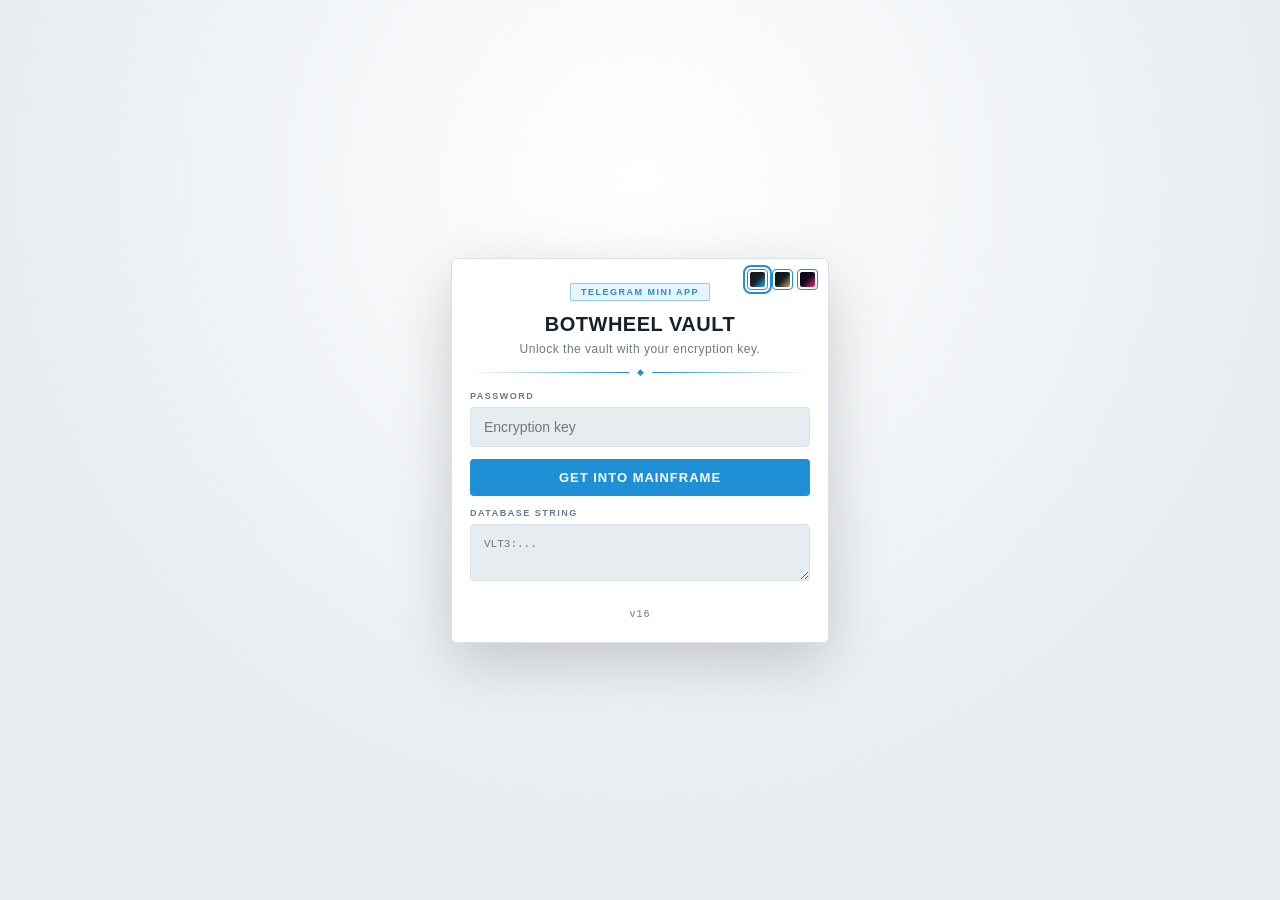
<file: public/index.html>
<!DOCTYPE html>
<html lang="en" data-theme="default">
<head>
  <meta charset="UTF-8" />
  <meta name="viewport" content="width=device-width, initial-scale=1.0" />
  <title>Botwheel Vault</title>
  <link rel="stylesheet" href="style.css?v=14" />
  <script>
    try {
      var botwheelTheme = localStorage.getItem("botwheel-theme") || "default";
      document.documentElement.setAttribute("data-theme", botwheelTheme);
    } catch (e) {}
  </script>
</head>
<body>
  <div class="backdrop" aria-hidden="true">
    <div class="backdrop-glow"></div>
    <div class="backdrop-grid"></div>
    <div class="backdrop-mountains"></div>
  </div>

  <main class="app">
    <!-- Lock screen -->
    <section id="lock-screen" class="card">
      <div class="theme-switcher" role="group" aria-label="Theme switcher">
        <button type="button" class="theme-btn" data-theme-value="default" aria-label="Default theme">
          <span class="theme-preview preview-default"></span>
        </button>
        <button type="button" class="theme-btn" data-theme-value="prey" aria-label="Prey theme">
          <span class="theme-preview preview-prey"></span>
        </button>
        <button type="button" class="theme-btn" data-theme-value="retro" aria-label="Retro theme">
          <span class="theme-preview preview-retro"></span>
        </button>
      </div>

      <span class="badge">Telegram Mini App</span>
      <h1 class="title">Botwheel Vault</h1>
      <p class="subtitle">Unlock the vault with your encryption key.</p>

      <div class="rule" aria-hidden="true"><span class="rule-diamond">◆</span></div>

      <form id="lock-form" class="lock-form" autocomplete="on">
        <input
          type="text"
          id="username"
          name="username"
          class="username-hidden"
          autocomplete="username"
          aria-hidden="true"
          tabindex="-1"
          autocapitalize="off"
          spellcheck="false"
        />

        <label class="field">
          <span class="field-label">Password</span>
          <input
            type="password"
            id="password"
            class="input"
            placeholder="Encryption key"
            autocomplete="current-password"
            autocapitalize="off"
            spellcheck="false"
          />
          <div id="strength" class="strength" hidden>
            <div class="strength-track"><div id="strength-fill" class="strength-fill"></div></div>
            <span id="strength-label" class="strength-label"></span>
          </div>
        </label>

        <button id="load-btn" class="button" type="submit">Get into Mainframe</button>
      </form>

      <div id="cache-bar" class="cache-bar" hidden>
        <span id="cache-text" class="cache-text"></span>
        <button id="cache-refresh" class="mini-btn" type="button" hidden>Refresh</button>
      </div>

      <div id="paste-field" class="field">
        <span class="field-label">Database string</span>
        <textarea
          id="paste-area"
          class="textarea"
          rows="2"
          placeholder="VLT3:..."
          spellcheck="false"
        ></textarea>
      </div>

      <div id="result" class="result" hidden></div>

      <div id="app-version" class="app-version" hidden></div>
    </section>

    <!-- Main screen (search) -->
    <section id="main-screen" class="main-screen" hidden>
      <header class="main-header">
        <div class="main-title">
          <span class="badge">Botwheel Vault</span>
          <span id="vault-meta" class="vault-meta"></span>
        </div>
        <button id="add-btn" class="icon-btn" type="button" title="Add record">+</button>
      </header>

      <div class="search-wrap">
        <input
          id="search-input"
          class="search-input"
          type="search"
          placeholder="Search resources & tags"
          autocomplete="off"
          autocapitalize="off"
          spellcheck="false"
        />
        <button id="clear-btn" class="clear-btn" type="button" hidden aria-label="Clear search">×</button>
      </div>

      <div id="letter-strip-wrap" class="letter-strip-wrap" hidden>
        <div id="letter-strip" class="letter-strip"></div>
      </div>

      <div id="filter-bar" class="filter-bar" hidden>
        <span id="filter-label" class="filter-label"></span>
        <button id="reset-btn" class="reset-btn" type="button">Reset filter</button>
      </div>

      <div class="list-wrap">
        <ul id="results" class="results"></ul>
      </div>
    </section>

    <!-- Record details -->
    <section id="details-screen" class="details-screen" hidden>
      <header class="details-header">
        <button id="details-back" class="icon-btn" type="button" aria-label="Back">←</button>
        <span id="details-title" class="details-title">Record details</span>
        <span class="details-spacer" aria-hidden="true"></span>
        <span id="details-status" class="details-status" hidden></span>
        <button id="details-delete" class="mini-btn danger" type="button" hidden>Delete</button>
        <button id="details-edit" class="mini-btn" type="button">Edit</button>
      </header>

      <div id="details-body" class="details-body">
        <div class="detail-field">
          <span class="field-label">Title</span>
          <span id="details-name" class="detail-value detail-name"></span>
        </div>

        <div class="detail-field">
          <span class="field-label">Login</span>
          <span id="details-login" class="detail-value detail-secret" title="Tap to copy"></span>
        </div>

        <div class="detail-field">
          <span class="field-label">Email</span>
          <span id="details-email" class="detail-value detail-secret" title="Tap to copy"></span>
        </div>

        <div class="detail-field">
          <span class="field-label">Password</span>
          <div class="secret-row">
            <span id="details-password" class="detail-value detail-password detail-secret" title="Tap to copy"></span>
            <button id="reveal-password" class="mini-btn" type="button">Show</button>
          </div>
        </div>

        <div class="detail-field">
          <span class="field-label">URL</span>
          <a id="details-url" class="detail-value detail-link" target="_blank" rel="noopener"></a>
        </div>

        <div class="detail-field">
          <span class="field-label">Notes</span>
          <span id="details-notes" class="detail-value detail-notes"></span>
        </div>
      </div>

      <form id="edit-form" class="details-body edit-form" hidden>
        <label class="detail-field">
          <span class="field-label">Title *</span>
          <input id="edit-name" class="input" type="text" autocomplete="off" autocapitalize="off" spellcheck="false" />
        </label>

        <label class="detail-field">
          <span class="field-label">Login</span>
          <input id="edit-login" class="input" type="text" autocomplete="off" autocapitalize="off" spellcheck="false" />
        </label>

        <label class="detail-field">
          <span class="field-label">Email</span>
          <input id="edit-email" class="input" type="email" autocomplete="off" autocapitalize="off" spellcheck="false" />
        </label>

        <label class="detail-field">
          <span class="field-label">Password *</span>
          <div class="secret-row">
            <input id="edit-password" class="input" type="password" autocomplete="new-password" autocapitalize="off" spellcheck="false" />
            <button id="edit-reveal" class="mini-btn" type="button">Show</button>
          </div>
        </label>

        <label class="detail-field">
          <span class="field-label">URL</span>
          <input id="edit-url" class="input" type="text" autocomplete="off" autocapitalize="off" spellcheck="false" />
        </label>

        <label class="detail-field">
          <span class="field-label">Notes</span>
          <textarea id="edit-notes" class="input edit-textarea" rows="3" spellcheck="false"></textarea>
        </label>

        <div id="edit-error" class="result error" hidden></div>

        <div class="edit-actions">
          <button id="edit-cancel" class="button button-secondary" type="button">Cancel</button>
          <button id="edit-save" class="button" type="submit">Save</button>
        </div>
      </form>
    </section>

    <!-- Vault updated: hand the new version back to the bot -->
    <section id="save-screen" class="details-screen" hidden>
      <header class="details-header">
        <button id="save-back" class="icon-btn" type="button" aria-label="Back">←</button>
        <span class="details-title">Vault updated</span>
      </header>

      <div class="details-body">
        <p id="save-hint" class="save-hint">Your change is stored in this browser. To save it on the bot, send the update below — it has already been copied to your clipboard.</p>

        <label class="detail-field">
          <span class="field-label">Update payload</span>
          <textarea id="save-command" class="textarea save-command" rows="4" readonly spellcheck="false"></textarea>
        </label>

        <button id="save-send" class="button" type="button" hidden>Send to bot</button>
        <button id="save-copy" class="button" type="button">Copy command</button>

        <p class="save-note">The bot only stores the encrypted records — your password never leaves this device.</p>
      </div>
    </section>

  </main>

  <script src="https://telegram.org/js/telegram-web-app.js"></script>
  <script src="crypto-core.js?v=13"></script>
  <script src="app.js?v=16"></script>
</body>
</html>
</file>
<file: public/style.css>
:root {
  /* Default theme — original blue scheme */
  --bg: #0e1621;
  --card: #17212b;
  --card-border: #232e3c;
  --accent: #2aabee;
  --accent-glow: rgba(42, 171, 238, 0.35);
  --brass: #2aabee;
  --brass-hi: #6ec6ff;
  --teal: #2aabee;
  --amber: #ff9e00;
  --error: #f36b6b;
  --text: #f5f5f5;
  --text-muted: #8b98a9;
  --frame: #232e3c;
  --card-outline: transparent;
  --card-glow: 0 20px 60px rgba(0, 0, 0, 0.45);
  --title-glow: none;
  --on-accent: #ffffff;
  --btn-bg: #2aabee;
  --btn-edge: transparent;
  --btn-shadow: 0 0 0 rgba(0, 0, 0, 0);
  --badge-fg: #2aabee;
  --badge-bg: rgba(42, 171, 238, 0.1);
  --badge-border: rgba(42, 171, 238, 0.4);
  --badge-glow: none;
  --focus-glow: 0 0 0 rgba(0, 0, 0, 0);
  --ta-fg: #f5f5f5;
  --ta-bg: #0e1621;
  --ta-border: #232e3c;
  --ta-ring: rgba(42, 171, 238, 0.35);
  --ta-glow: 0 0 0 rgba(0, 0, 0, 0);
  --divider: #232e3c;
  --result-bg: #0e1621;
  --mono: "SF Mono", SFMono-Regular, Consolas, "Liberation Mono", Menlo, monospace;
  --display: "Futura", "Avenir Next", "Century Gothic", Poppins, -apple-system, BlinkMacSystemFont, "Segoe UI", Roboto, sans-serif;
}

[data-theme="prey"] {
  --bg: #0b1116;
  --card: #131c24;
  --card-border: #2a3540;
  --accent: #c8a45c;
  --accent-glow: rgba(200, 164, 92, 0.22);
  --brass: #c8a45c;
  --brass-hi: #e8c97a;
  --teal: #3fc6cd;
  --amber: #f2a33c;
  --error: #e2695a;
  --text: #f3ead2;
  --text-muted: #8f978f;
  --frame: #c8a45c;
  --card-outline: rgba(200, 164, 92, 0.22);
  --card-glow: 0 20px 60px rgba(0, 0, 0, 0.5);
  --title-glow: none;
  --on-accent: #221806;
  --btn-bg: linear-gradient(180deg, #e8c97a 0%, #c8a45c 100%);
  --btn-edge: rgba(0, 0, 0, 0.35);
  --btn-shadow: inset 0 1px 0 rgba(255, 255, 255, 0.25), 0 4px 14px rgba(200, 164, 92, 0.22);
  --badge-fg: #e8c97a;
  --badge-bg: rgba(200, 164, 92, 0.08);
  --badge-border: rgba(200, 164, 92, 0.45);
  --badge-glow: none;
  --focus-glow: 0 0 0 rgba(0, 0, 0, 0);
  --ta-fg: #3fc6cd;
  --ta-bg: rgba(11, 26, 28, 0.55);
  --ta-border: rgba(63, 198, 205, 0.35);
  --ta-ring: rgba(63, 198, 205, 0.18);
  --ta-glow: 0 0 0 rgba(0, 0, 0, 0);
  --divider: rgba(200, 164, 92, 0.25);
  --result-bg: rgba(0, 0, 0, 0.25);
}

[data-theme="retro"] {
  --bg: #060210;
  --card: #150a28;
  --card-border: #3a1f5c;
  --accent: #ff2a6d;
  --accent-glow: rgba(255, 42, 109, 0.35);
  --brass: #ff2a6d;
  --brass-hi: #ff6ac1;
  --teal: #00e5ff;
  --amber: #ff9e00;
  --error: #ff3355;
  --text: #f4ecff;
  --text-muted: #9d8bb5;
  --frame: #ff2a6d;
  --card-outline: rgba(255, 42, 109, 0.4);
  --card-glow: 0 0 40px rgba(255, 42, 109, 0.25), 0 20px 60px rgba(0, 0, 0, 0.6);
  --title-glow: 0 0 14px rgba(255, 42, 109, 0.6), 0 0 3px rgba(255, 106, 193, 0.9);
  --on-accent: #000000;
  --btn-bg:
    radial-gradient(120% 140% at 18% 12%, rgba(0, 0, 0, 0.25) 0%, transparent 40%),
    radial-gradient(110% 120% at 82% 85%, rgba(0, 0, 0, 0.3) 0%, transparent 45%),
    radial-gradient(70% 90% at 50% 120%, rgba(0, 0, 0, 0.2) 0%, transparent 55%),
    linear-gradient(180deg, #d72b60 0%, #b3184b 100%);
  --btn-edge: #e0527f;
  --btn-shadow: 0 0 12px rgba(255, 42, 109, 0.3), inset 0 1px 0 rgba(255, 255, 255, 0.2), inset 0 -8px 14px rgba(60, 0, 30, 0.5);
  --badge-fg: #00e5ff;
  --badge-bg: rgba(0, 229, 255, 0.08);
  --badge-border: rgba(0, 229, 255, 0.5);
  --badge-glow: 0 0 8px rgba(0, 229, 255, 0.6);
  --focus-glow: 0 0 14px rgba(255, 42, 109, 0.4);
  --ta-fg: #00e5ff;
  --ta-bg: rgba(0, 20, 26, 0.6);
  --ta-border: rgba(0, 229, 255, 0.4);
  --ta-ring: rgba(0, 229, 255, 0.2);
  --ta-glow: 0 0 16px rgba(0, 229, 255, 0.3);
  --divider: rgba(255, 42, 109, 0.35);
  --result-bg: rgba(0, 0, 0, 0.25);
}

* {
  margin: 0;
  padding: 0;
  box-sizing: border-box;
}

body {
  min-height: 100dvh;
  display: flex;
  align-items: center;
  justify-content: center;
  background: var(--bg);
  font-family: -apple-system, BlinkMacSystemFont, "Segoe UI", Roboto, Helvetica, Arial, sans-serif;
  color: var(--text);
  -webkit-font-smoothing: antialiased;
}

[data-theme="default"] body,
[data-theme="prey"] body {
  background: radial-gradient(circle at 50% 20%, var(--card) 0%, var(--bg) 70%);
}

.app {
  width: 100%;
  max-width: 560px;
  display: flex;
  flex-direction: column;
  text-align: center;
  position: relative;
  z-index: 1;
}

/* Synthwave backdrop: dusk sky, striped sun, neon-rimmed ridges, perspective grid. */
.backdrop {
  display: none;
  position: fixed;
  inset: 0;
  z-index: 0;
  overflow: hidden;
  pointer-events: none;
  background:
    repeating-linear-gradient(0deg, rgba(120, 160, 255, 0.04) 0px, rgba(120, 160, 255, 0.04) 1px, transparent 1px, transparent 4px),
    linear-gradient(180deg, #030614 0%, #071430 40%, #0a1a44 52%, #140b36 100%);
}

[data-theme="retro"] .backdrop {
  display: block;
}

.backdrop-glow {
  position: absolute;
  left: 50%;
  top: 20%;
  width: 90%;
  height: 40%;
  transform: translateX(-50%);
  background: radial-gradient(ellipse at 50% 60%, rgba(0, 175, 255, 0.6) 0%, rgba(0, 120, 255, 0.28) 45%, transparent 72%);
  z-index: 1;
}

.backdrop-grid {
  position: absolute;
  bottom: -4%;
  left: -70%;
  width: 240%;
  height: 50%;
  transform: perspective(55vh) rotateX(52deg);
  transform-origin: 50% 0;
  background:
    linear-gradient(rgba(255, 42, 109, 0.55) 1.5px, transparent 1.5px) 0 0 / 30px 20px,
    linear-gradient(90deg, rgba(255, 42, 109, 0.55) 1.5px, transparent 1.5px) 0 0 / 30px 20px;
  -webkit-mask-image: linear-gradient(180deg, transparent 0%, #000 38%);
  mask-image: linear-gradient(180deg, transparent 0%, #000 38%);
  z-index: 2;
}

.backdrop-mountains {
  position: absolute;
  left: -5%;
  right: -5%;
  bottom: 46%;
  height: 26%;
  background:
    repeating-linear-gradient(0deg, rgba(0, 24, 64, 0.4) 0px, rgba(0, 24, 64, 0.4) 1.5px, transparent 1.5px, transparent 18px),
    repeating-linear-gradient(60deg, rgba(0, 24, 64, 0.4) 0px, rgba(0, 24, 64, 0.4) 1.5px, transparent 1.5px, transparent 26px),
    repeating-linear-gradient(120deg, rgba(0, 24, 64, 0.4) 0px, rgba(0, 24, 64, 0.4) 1.5px, transparent 1.5px, transparent 26px),
    linear-gradient(180deg, #00d5ff 0%, #0080ff 55%, #004080 100%);
  clip-path: polygon(0 100%, 0 62%, 7% 44%, 14% 60%, 21% 36%, 28% 55%, 35% 26%, 42% 50%, 49% 18%, 56% 46%, 63% 30%, 70% 52%, 77% 38%, 84% 58%, 91% 42%, 100% 64%, 100% 100%);
  filter: drop-shadow(0 0 14px rgba(0, 190, 255, 0.5));
  z-index: 3;
}

.card {
  width: 100%;
  background: var(--card);
  border: 1px solid var(--frame);
  border-radius: 6px;
  outline: 1px solid var(--card-outline);
  outline-offset: -6px;
  padding: 22px 18px;
  box-shadow: var(--card-glow);
  margin: auto;
  max-width: 378px;
  position: relative;
}

[data-theme="retro"] .card {
  background:
    repeating-linear-gradient(0deg, rgba(255, 255, 255, 0.025) 0px, rgba(255, 255, 255, 0.025) 1px, transparent 1px, transparent 3px),
    var(--card);
}

.badge {
  display: inline-block;
  font-size: 9px;
  font-weight: 600;
  letter-spacing: 1.5px;
  text-transform: uppercase;
  color: var(--badge-fg);
  background: var(--badge-bg);
  border: 1px solid var(--badge-border);
  border-radius: 2px;
  padding: 3px 10px;
  margin-bottom: 12px;
  text-shadow: var(--badge-glow);
}

.title {
  font-family: var(--display);
  font-size: 20px;
  font-weight: 700;
  letter-spacing: 0.5px;
  text-transform: uppercase;
  margin-bottom: 6px;
  text-shadow: var(--title-glow);
}

.subtitle {
  color: var(--text-muted);
  font-size: 12px;
  letter-spacing: 0.5px;
  margin-bottom: 12px;
}

.rule {
  display: flex;
  align-items: center;
  gap: 8px;
  margin: 0 0 14px;
}

.rule::before,
.rule::after {
  content: "";
  flex: 1;
  height: 1px;
  background: linear-gradient(90deg, transparent, var(--brass));
}

.rule::after {
  background: linear-gradient(90deg, var(--brass), transparent);
}

.rule-diamond {
  color: var(--brass);
  font-size: 9px;
  line-height: 1;
}

.field {
  display: block;
  text-align: left;
  margin-bottom: 12px;
}

.field-label {
  display: block;
  font-size: 9px;
  font-weight: 600;
  letter-spacing: 1.5px;
  text-transform: uppercase;
  color: var(--text-muted);
  margin-bottom: 6px;
}

/* Keep a username field for the OS password manager, but hide it from the UI.
   Offscreen (not display:none) so password managers still detect the login form. */
.username-hidden {
  position: absolute;
  left: -9999px;
  top: auto;
  width: 1px;
  height: 1px;
  overflow: hidden;
}

.input,
.textarea {
  width: 100%;
  background: var(--bg);
  border: 1px solid var(--card-border);
  border-radius: 4px;
  color: var(--text);
  font-size: 14px;
  padding: 11px 13px;
  outline: none;
  transition: border-color 0.15s ease, box-shadow 0.15s ease;
}

.input:focus {
  border-color: var(--brass);
  box-shadow: 0 0 0 3px var(--accent-glow), var(--focus-glow);
}

/* Passphrase strength meter (lock screen) */
.strength {
  margin-top: 8px;
}

.strength-track {
  height: 4px;
  border-radius: 2px;
  background: var(--card-border);
  overflow: hidden;
}

.strength-fill {
  height: 100%;
  width: 0;
  border-radius: 2px;
  background: var(--error);
  transition: width 0.2s ease, background 0.2s ease;
}

.strength[data-score="0"] .strength-fill { background: var(--error); }
.strength[data-score="1"] .strength-fill { background: var(--amber); }
.strength[data-score="2"] .strength-fill { background: var(--amber); }
.strength[data-score="3"] .strength-fill { background: var(--teal); }
.strength[data-score="4"] .strength-fill { background: #2e9e4f; }

.strength-label {
  display: block;
  margin-top: 5px;
  font-size: 10px;
  letter-spacing: 0.5px;
  color: var(--text-muted);
}

.textarea {
  resize: vertical;
  font-family: var(--mono);
  font-size: 11px;
  line-height: 1.5;
  word-break: break-all;
  margin-bottom: 8px;
  color: var(--ta-fg);
  background: var(--ta-bg);
  border-color: var(--ta-border);
}

.textarea:focus {
  border-color: var(--teal);
  box-shadow: 0 0 0 3px var(--ta-ring), var(--ta-glow);
}

.button {
  width: 100%;
  background: var(--btn-bg);
  color: var(--on-accent);
  border: 1px solid var(--btn-edge);
  border-radius: 4px;
  font-size: 13px;
  font-weight: 700;
  letter-spacing: 1px;
  text-transform: uppercase;
  padding: 10px 16px;
  cursor: pointer;
  margin-bottom: 12px;
  box-shadow: var(--btn-shadow);
  transition: filter 0.15s ease, transform 0.05s ease;
}

.button:active {
  transform: scale(0.98);
  filter: brightness(1.08);
}

.button:disabled {
  opacity: 0.55;
  cursor: default;
}

/* Spacing around the lock screen is driven by the siblings below the form,
   so the button itself must not carry a bottom margin. */
#load-btn {
  margin-bottom: 0;
}

.button-secondary {
  background: rgba(0, 0, 0, 0.3);
  border: 1px solid var(--teal);
  color: var(--teal);
}

/* Build version shown on the lock screen (read from the script URL). */
.app-version {
  margin-top: 16px;
  font-family: var(--mono);
  font-size: 10px;
  letter-spacing: 1px;
  color: var(--text-muted);
  text-align: center;
}

.result {
  margin-top: 4px;
  background: var(--result-bg);
  border: 1px solid var(--card-border);
  border-left: 3px solid var(--brass);
  border-radius: 4px;
  padding: 10px 12px;
  font-family: var(--mono);
  font-size: 11px;
  text-align: left;
  word-break: break-word;
}

.result.success {
  color: var(--teal);
  border-left-color: var(--teal);
}

.result.error {
  color: var(--error);
  border-left-color: var(--amber);
}

.cache-bar {
  display: flex;
  align-items: center;
  gap: 10px;
  margin: 12px 0;
  background: var(--result-bg);
  border: 1px solid var(--card-border);
  border-left: 3px solid var(--teal);
  border-radius: 4px;
  padding: 8px 12px;
  text-align: left;
}

#paste-field {
  margin-top: 12px;
}

.cache-bar.stale {
  border-left-color: var(--amber);
}

.cache-text {
  flex: 1;
  min-width: 0;
  font-size: 12px;
  line-height: 1.4;
  color: var(--text-muted);
  word-break: break-word;
}

.cache-verified {
  color: #2e9e4f;
  font-weight: 600;
}

.cache-unverified {
  color: #b8860b;
  font-weight: 600;
}

/* Compact button so the message stays on one line. */
.cache-bar .mini-btn {
  flex: 0 0 auto;
  padding: 3px 8px;
  font-size: 12px;
  border-radius: 6px;
}

.user-info {
  margin-top: 12px;
  font-size: 11px;
  color: var(--text-muted);
}

@media (prefers-color-scheme: light) {
  /* Only the (default) theme follows the OS preference — explicitly picked
     dark themes (prey/retro) must keep their own palettes. */
  :root:not([data-theme="prey"]):not([data-theme="retro"]) {
    --bg: #e7ecf1;
    --card: #ffffff;
    --card-border: #d9e1e8;
    --accent: #1f8fd6;
    --accent-glow: rgba(31, 143, 214, 0.2);
    --brass: #1f8fd6;
    --brass-hi: #5db4ee;
    --teal: #1f8fd6;
    --amber: #c77e1e;
    --error: #c94f3d;
    --text: #17212b;
    --text-muted: #6b7886;
    --frame: #d9e1e8;
    --card-outline: transparent;
    --card-glow: 0 20px 60px rgba(0, 0, 0, 0.18);
    --title-glow: none;
    --on-accent: #ffffff;
    --btn-bg: #1f8fd6;
    --btn-edge: transparent;
    --btn-shadow: 0 0 0 rgba(0, 0, 0, 0);
    --badge-fg: #1f8fd6;
    --badge-bg: rgba(31, 143, 214, 0.1);
    --badge-border: rgba(31, 143, 214, 0.4);
    --badge-glow: none;
    --focus-glow: 0 0 0 rgba(0, 0, 0, 0);
    --ta-fg: #17212b;
    --ta-bg: #e7ecf1;
    --ta-border: #d9e1e8;
    --ta-ring: rgba(31, 143, 214, 0.2);
    --ta-glow: 0 0 0 rgba(0, 0, 0, 0);
    --divider: #d9e1e8;
    --result-bg: #e7ecf1;
  }
}

/* ---------- Main screen (search) ---------- */

[hidden] {
  display: none !important;
}

.main-screen {
  flex: 1;
  display: flex;
  flex-direction: column;
  text-align: left;
  background: var(--bg);
  min-height: 100dvh;
}

/* Post-login screens share the login card's striped panel background. */
[data-theme="retro"] .main-screen,
[data-theme="retro"] .details-screen {
  background:
    repeating-linear-gradient(0deg, rgba(255, 255, 255, 0.025) 0px, rgba(255, 255, 255, 0.025) 1px, transparent 1px, transparent 3px),
    var(--card);
}

.main-header {
  display: flex;
  align-items: center;
  justify-content: space-between;
  gap: 12px;
  padding: 16px 16px 10px;
  padding-top: calc(16px + env(safe-area-inset-top));
  border-bottom: 1px solid var(--divider);
}

.main-title {
  display: flex;
  align-items: center;
  gap: 10px;
}

.main-title .badge {
  margin-bottom: 0;
}

.vault-meta {
  color: var(--text-muted);
  font-family: var(--mono);
  font-size: 11px;
}

.icon-btn {
  background: var(--card);
  border: 1px solid var(--frame);
  color: var(--text);
  border-radius: 4px;
  font-size: 17px;
  width: 40px;
  height: 40px;
  cursor: pointer;
}

.icon-btn:active {
  transform: scale(0.95);
}

.search-wrap {
  position: relative;
  padding: 8px 16px 4px;
}

.search-input {
  width: 100%;
  background: var(--card);
  border: 1px solid var(--card-border);
  border-radius: 4px;
  color: var(--text);
  font-size: 15px;
  padding: 14px 44px 14px 16px;
  outline: none;
  transition: border-color 0.15s ease, box-shadow 0.15s ease;
}

.search-input:focus {
  border-color: var(--accent);
  box-shadow: 0 0 0 3px var(--accent-glow);
}

.search-input::-webkit-search-cancel-button {
  -webkit-appearance: none;
}

.clear-btn {
  position: absolute;
  right: 24px;
  top: 50%;
  transform: translateY(-50%);
  background: transparent;
  border: none;
  color: var(--text-muted);
  font-size: 20px;
  line-height: 1;
  padding: 4px;
  cursor: pointer;
}

.filter-bar {
  display: flex;
  align-items: center;
  justify-content: space-between;
  gap: 10px;
  padding: 6px 16px 0;
}

.filter-label {
  color: var(--text-muted);
  font-size: 12px;
  word-break: break-word;
}

.reset-btn {
  flex: 0 0 auto;
  background: var(--card);
  border: 1px solid var(--accent);
  color: var(--accent);
  border-radius: 999px;
  font-size: 12px;
  font-weight: 600;
  padding: 6px 14px;
  cursor: pointer;
}

.reset-btn:active {
  transform: scale(0.96);
}

.list-wrap {
  position: relative;
  flex: 1;
  min-height: 0;
  display: flex;
}

.results {
  flex: 1;
  list-style: none;
  overflow-y: auto;
  padding: 4px 16px 24px;
  -webkit-overflow-scrolling: touch;
}

.letter-strip-wrap {
  position: relative;
  padding-top: 2px;
}

.letter-strip {
  display: flex;
  gap: 4px;
  padding: 4px 16px 8px;
  overflow-x: auto;
  scrollbar-width: none;
  -webkit-overflow-scrolling: touch;
  user-select: none;
  touch-action: pan-x;
}

.letter-strip::-webkit-scrollbar {
  display: none;
}

.strip-letter {
  flex: 0 0 auto;
  min-width: 30px;
  height: 32px;
  display: flex;
  align-items: center;
  justify-content: center;
  background: var(--card);
  border: 1px solid var(--card-border);
  border-radius: 8px;
  color: var(--text);
  font-size: 13px;
  font-weight: 600;
  cursor: pointer;
}

.strip-letter:active {
  background: var(--brass);
  color: var(--on-accent);
  border-color: var(--brass);
}

.strip-letter.active {
  background: var(--brass);
  color: var(--on-accent);
  border-color: var(--brass);
}

.result-item {
  position: relative;
  display: flex;
  flex-direction: column;
  gap: 2px;
  padding: 10px 24px 10px 10px;
  border-bottom: 1px solid var(--card-border);
  border-left: 2px solid transparent;
  cursor: pointer;
}

.result-item:hover,
.result-item:focus-visible {
  background: var(--card);
  border-left-color: var(--brass);
}

.result-chevron {
  position: absolute;
  right: 8px;
  top: 50%;
  transform: translateY(-50%);
  color: var(--text-muted);
  font-size: 20px;
  line-height: 1;
}

.result-name {
  font-size: 15px;
  color: var(--text);
  word-break: break-word;
}

.result-name mark {
  background: var(--accent-glow);
  color: var(--accent);
  border-radius: 3px;
  padding: 0 1px;
}

.result-sub {
  font-size: 11px;
  color: var(--text-muted);
  word-break: break-word;
}

.empty {
  padding: 32px 8px;
  color: var(--text-muted);
  text-align: center;
  font-size: 14px;
}

.details-screen {
  flex: 1;
  display: flex;
  flex-direction: column;
  text-align: left;
  background: var(--bg);
  min-height: 100dvh;
}

/* retro .details-screen uses the striped panel background (see .main-screen). */

.details-header {
  display: flex;
  align-items: center;
  gap: 12px;
  padding: 16px 16px 8px;
  padding-top: calc(16px + env(safe-area-inset-top));
}

.details-title {
  font-size: 19px;
  font-weight: 700;
  word-break: break-word;
}

.details-spacer {
  flex: 1;
}

.details-status {
  margin-left: auto;
  font-family: var(--mono);
  font-size: 11px;
  font-weight: 600;
  letter-spacing: 1px;
  text-transform: uppercase;
  color: var(--teal);
}

.details-body {
  padding: 8px 16px 24px;
  display: flex;
  flex-direction: column;
  gap: 18px;
}

.detail-field {
  display: flex;
  flex-direction: column;
  gap: 6px;
}

.detail-value {
  font-size: 15px;
  color: var(--text);
  word-break: break-word;
}

.detail-link {
  color: var(--accent);
  text-decoration: none;
}

.detail-notes {
  color: var(--text-muted);
  font-size: 13px;
  white-space: pre-wrap;
}

.detail-name {
  font-size: 20px;
  font-weight: 700;
}

.detail-secret {
  cursor: pointer;
  text-decoration: underline dotted var(--text-muted);
  text-underline-offset: 3px;
}

.detail-secret:hover {
  color: var(--accent);
}

.detail-password {
  font-family: "SF Mono", SFMono-Regular, Consolas, "Liberation Mono", Menlo, monospace;
}

.secret-row {
  display: flex;
  align-items: center;
  gap: 8px;
}

.secret-row .detail-value {
  flex: 1;
  min-width: 0;
}

.mini-btn {
  flex: 0 0 auto;
  background: var(--card);
  border: 1px solid var(--card-border);
  color: var(--text);
  border-radius: 8px;
  font-size: 12px;
  font-weight: 600;
  padding: 8px 12px;
  cursor: pointer;
}

.mini-btn:active {
  transform: scale(0.96);
}

.mini-btn.danger {
  color: #ff6b6b;
  border-color: rgba(255, 107, 107, 0.45);
}

/* ---------- Record editor ---------- */
.edit-form .detail-field {
  gap: 6px;
}

.edit-form .input {
  font-size: 14px;
}

.edit-textarea {
  resize: vertical;
  min-height: 70px;
  font-family: inherit;
  font-size: 14px;
  line-height: 1.4;
}

.edit-actions {
  display: flex;
  gap: 10px;
}

.edit-actions .button {
  flex: 1;
  margin-bottom: 0;
}

/* ---------- Save / hand back to bot ---------- */
.save-hint,
.save-note {
  font-size: 13px;
  line-height: 1.5;
  color: var(--text-muted);
}

.save-command {
  margin-bottom: 0;
}

#save-copy {
  margin-top: 12px;
}

/* ---------- Theme switcher ---------- */
.theme-switcher {
  position: absolute;
  top: 10px;
  right: 10px;
  z-index: 5;
  display: flex;
  gap: 4px;
}

.theme-btn {
  width: 21px;
  height: 21px;
  padding: 2px;
  display: flex;
  align-items: center;
  justify-content: center;
  background: var(--card);
  border: 1px solid var(--brass);
  border-radius: 4px;
  cursor: pointer;
}

.theme-btn.active {
  outline: 2px solid var(--accent);
  outline-offset: 2px;
}

.theme-preview {
  display: block;
  width: 100%;
  height: 100%;
  border-radius: 2px;
}

.preview-default {
  background: linear-gradient(135deg, #0e1621 0%, #17212b 50%, #2aabee 100%);
}

.preview-prey {
  background: linear-gradient(135deg, #0b1116 0%, #131c24 50%, #c8a45c 100%);
}

.preview-retro {
  background: linear-gradient(135deg, #060210 0%, #150a28 50%, #ff2a6d 100%);
}
</file>
